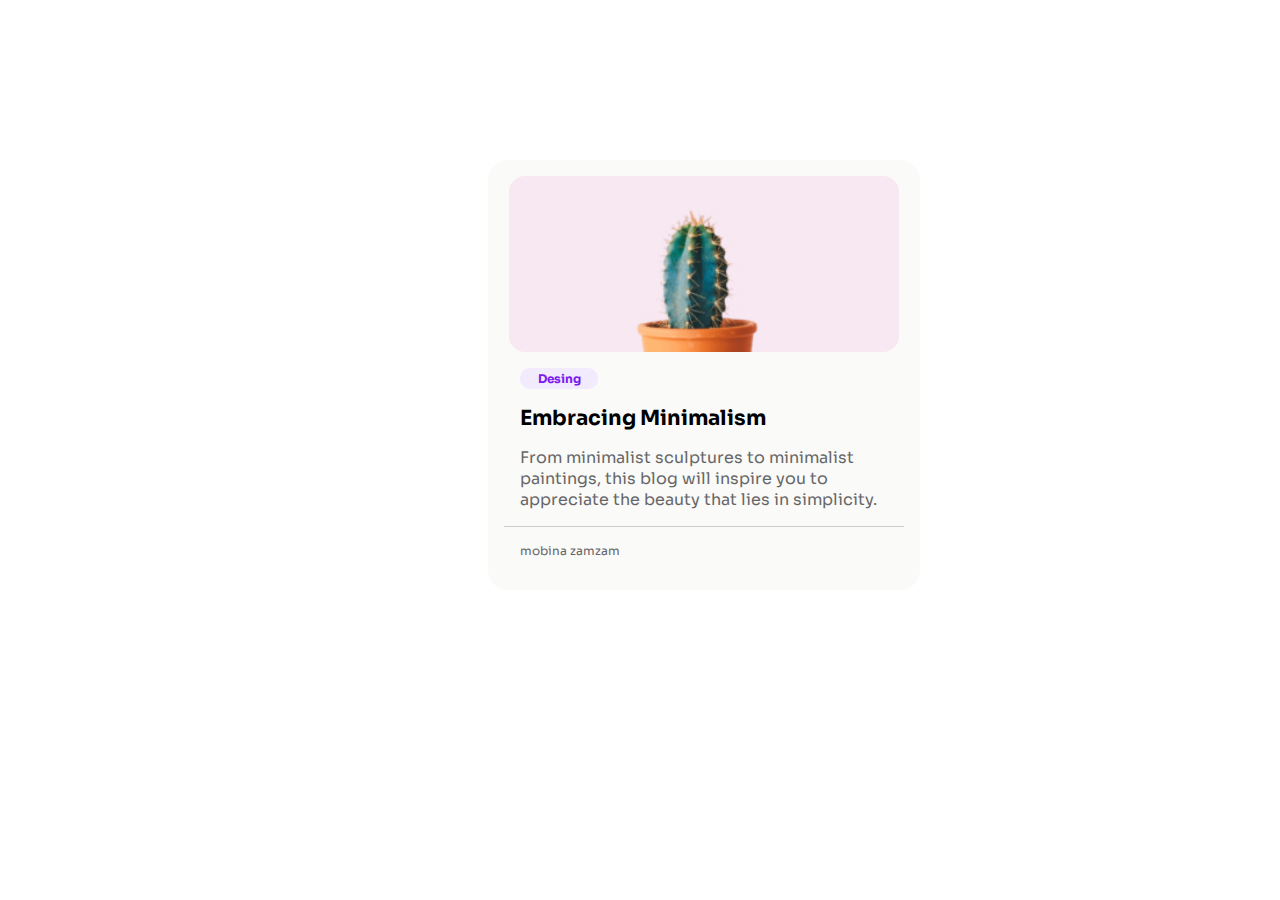
<file: index.html>
<!DOCTYPE html>
<html lang="en">
<head>
    <meta charset="UTF-8">
    <link rel="stylesheet" href="./CARDbOX.CSS">
    <link href="https://fonts.googleapis.com/css2?family=Sora&display=swap" rel="stylesheet">
    <meta name="viewport" content="width=device-width, initial-scale=1.0"  >
    <title>Document</title>
</head>
<body>
    <div class="card">
        <div class="pic">
            <img src="Cactus.jpg" alt="">
        </div>
        <div class="main">
            <div class="name">Desing</div>
            <div class="title">
                Embracing Minimalism
            </div>
            <div class="text">
                From minimalist sculptures to minimalist paintings, this blog will inspire you to appreciate the beauty that lies in simplicity.
            </div>
        </div>
        <div class="footer">mobina zamzam</div>
    </div>
</body>
</html>
</file>
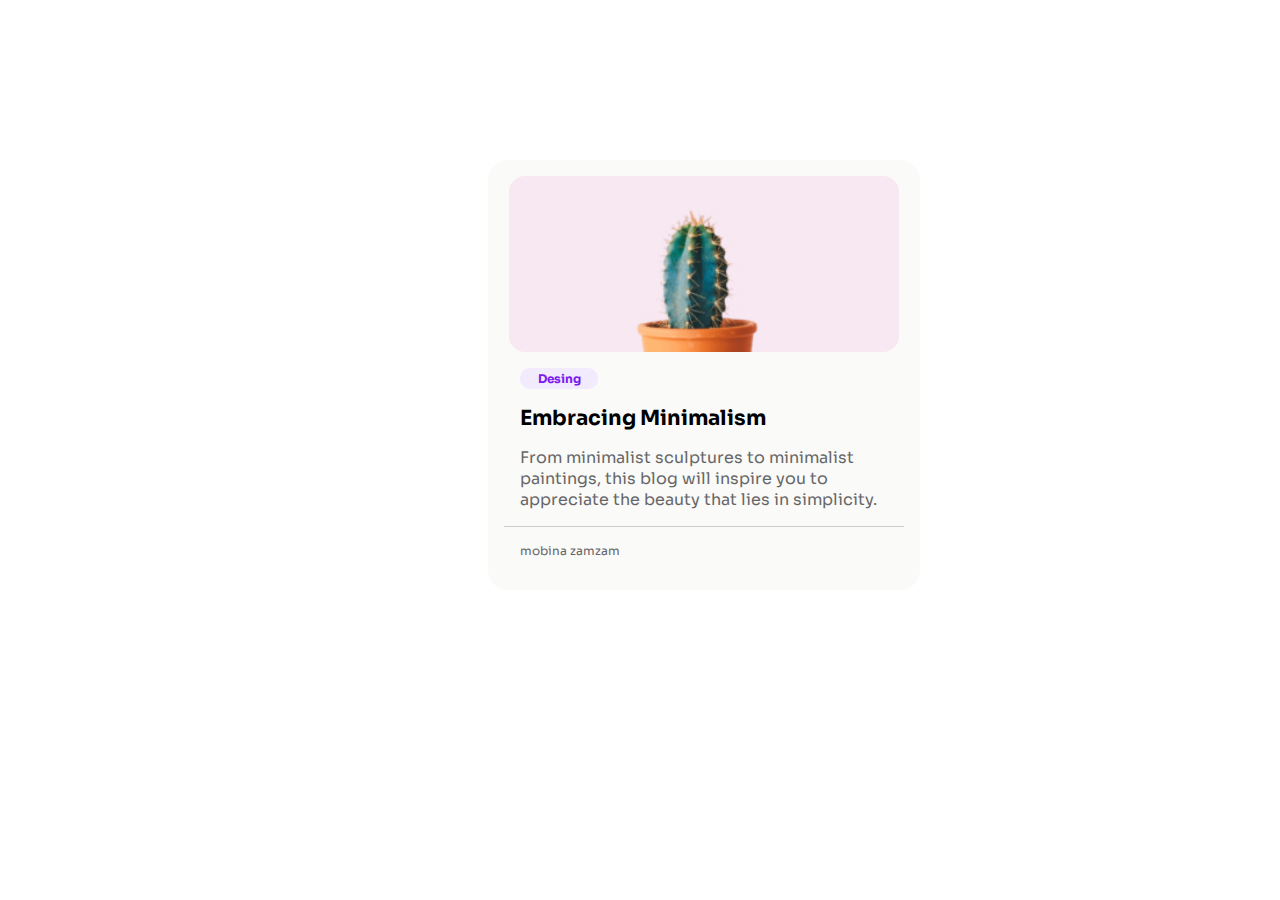
<file: CARDbOX.HTML>
<!DOCTYPE html>
<html lang="en">
<head>
    <meta charset="UTF-8">
    <link rel="stylesheet" href="./CARDbOX.CSS">
    <link href="https://fonts.googleapis.com/css2?family=Sora&display=swap" rel="stylesheet">
    <meta name="viewport" content="width=device-width, initial-scale=1.0"  >
    <title>Document</title>
</head>
<body>
    <div class="card">
        <div class="pic">
            <img src="Cactus.jpg" alt="">
        </div>
        <div class="main">
            <div class="name">Desing</div>
            <div class="title">
                Embracing Minimalism
            </div>
            <div class="text">
                From minimalist sculptures to minimalist paintings, this blog will inspire you to appreciate the beauty that lies in simplicity.
            </div>

        </div>
        <div class="footer">mobina zamzam</div>
    </div>
</body>
</html>
</file>
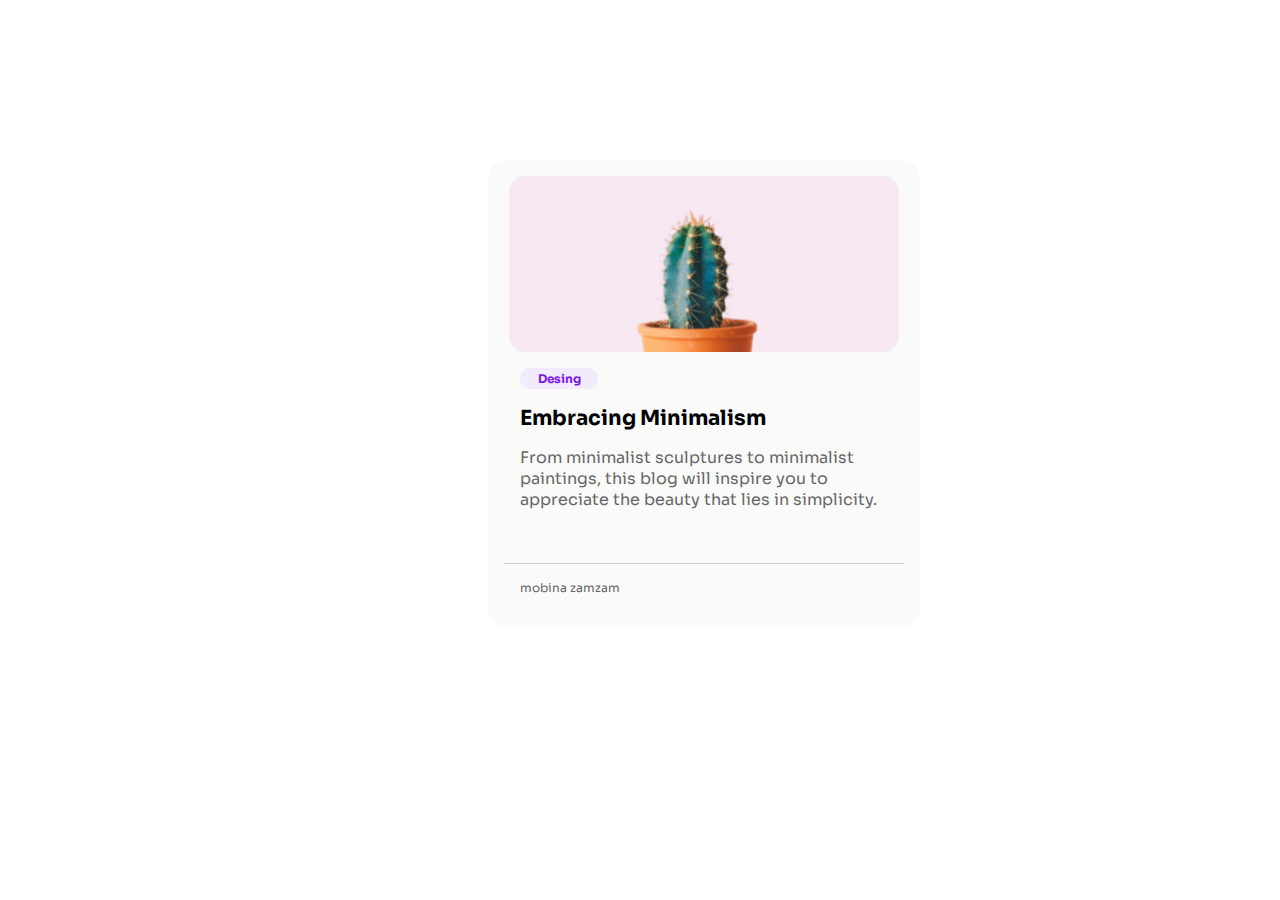
<file: CARDbOX.html>
<!DOCTYPE html>
<html lang="en">
<head>
    <meta charset="UTF-8">
    <link rel="stylesheet" href="./CARDbOX.CSS">
    <link href="https://fonts.googleapis.com/css2?family=Sora&display=swap" rel="stylesheet">
    <meta name="viewport" content="width=device-width, initial-scale=1.0"  >
    <title>Document</title>
</head>
<body>
    <div class="card">
        <div class="pic">
            <img src="Cactus.jpg" alt="">
        </div>
        <div class="main">
            <div class="name">Desing</div>
            <div class="title">
                Embracing Minimalism
            </div>
            <div class="text">
                From minimalist sculptures to minimalist paintings, this blog will inspire you to appreciate the beauty that lies in simplicity.
            </div>
        <div>
            <h1>
                
            </h1>
        </div>
        </div>
        <div class="footer">mobina zamzam</div>
    </div>
</body>
</html>
</file>
<file: CARDbOX.CSS>
body{
  font-family: 'Sora', sans-serif;
}
.card{
    width: 25rem;
    height: auto;
    padding: 1rem;
    flex-direction: column;
    border-radius: 20px;
    display: flex;
    background-color: #FAFAF9;
    margin-top: 10rem;
    margin-left: 30rem;
}
.pic{
    display: flex;
    justify-content: center;
    
}
.pic img{
    border-radius: 1rem;
    height: 11rem;
}
.main{
    display: flex;
    flex-direction: column;
    justify-content: space-between;
    gap: 1rem;
    padding: 1rem;
    min-width: 0; 
}

.name{
    display: flex;
    background-color: #F2EAFD;
    color: #7C19EE;
    width: 4.5rem;
    padding: 3px;
    border-radius: 10px;
    align-items: center;
    justify-content: center;
    font-weight: bold;
    font-size: 12px;
}
.title{
    display: flex;
    font-weight: bolder;
    font-size: 1.3rem;
}
.text{
     color:#666667 ;
     
}
.footer{
    border-top: 1px solid #ccc;
    padding: 1rem;
    font-size: 12px;
    color: #666667 ;
}
</file>
